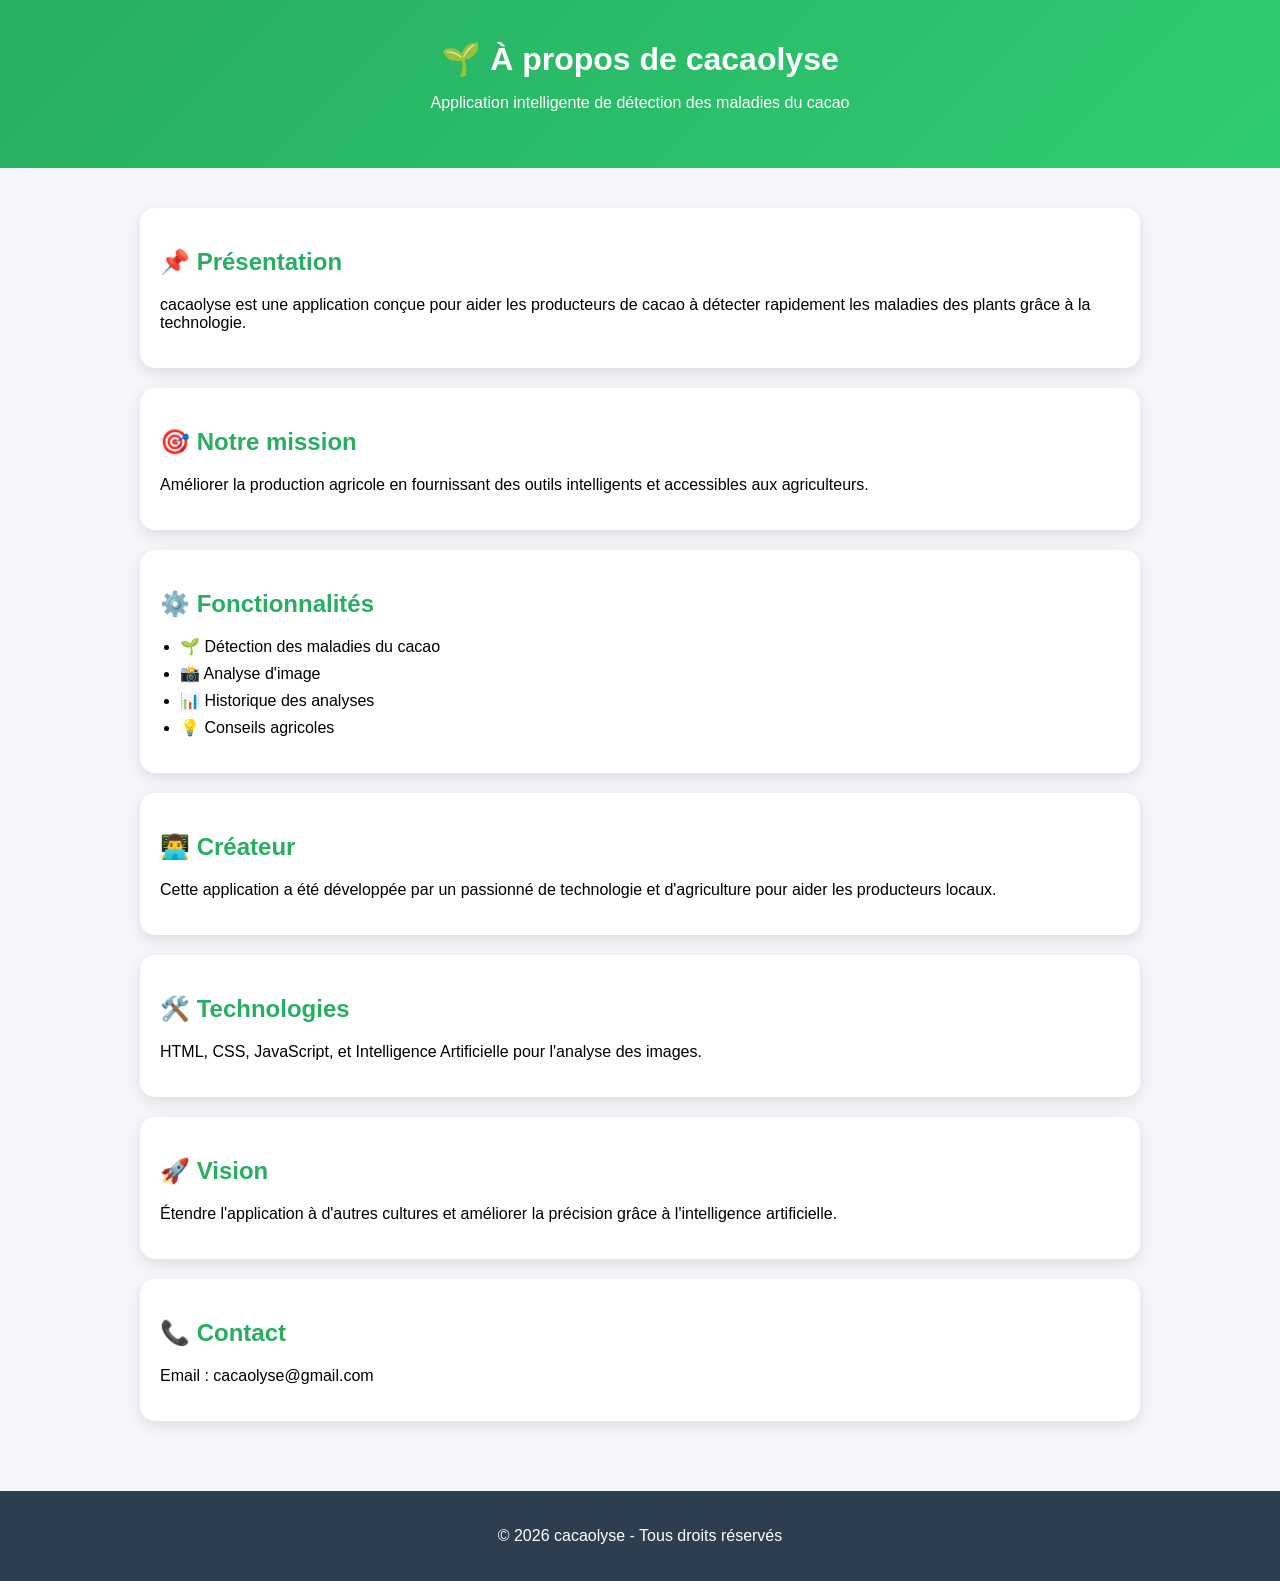
<file: apropos.html>
<!DOCTYPE html>
<html lang="en">
<head>
    <meta charset="UTF-8">
    <meta name="viewport" content="width=device-width, initial-scale=1.0">
    <title>propos</title>
    <link rel="stylesheet" href="apropos.css">
</head>
<body>
    <header>
    <h1>🌱 À propos de cacaolyse</h1>
    <p>Application intelligente de détection des maladies du cacao</p>
</header>

<div class="container">

    <div class="card">
    <h2>📌 Présentation</h2>
    <p>
        cacaolyse est une application conçue pour aider les producteurs de cacao 
        à détecter rapidement les maladies des plants grâce à la technologie.
    </p>
    </div>

    <div class="card">
    <h2>🎯 Notre mission</h2>
    <p>
        Améliorer la production agricole en fournissant des outils intelligents 
        et accessibles aux agriculteurs.
    </p>
    </div>

    <div class="card">
    <h2>⚙️ Fonctionnalités</h2>
    <ul>
        <li>🌱 Détection des maladies du cacao</li>
        <li>📸 Analyse d'image</li>
        <li>📊 Historique des analyses</li>
        <li>💡 Conseils agricoles</li>
    </ul>
    </div>

    <div class="card">
    <h2>👨‍💻 Créateur</h2>
    <p>
        Cette application a été développée par un passionné de technologie 
        et d'agriculture pour aider les producteurs locaux.
    </p>
    </div>

    <div class="card">
    <h2>🛠️ Technologies</h2>
    <p>
        HTML, CSS, JavaScript, et Intelligence Artificielle pour l'analyse des images.
    </p>
    </div>

    <div class="card">
    <h2>🚀 Vision</h2>
    <p>
        Étendre l'application à d'autres cultures et améliorer la précision 
        grâce à l'intelligence artificielle.
    </p>
    </div>

    <div class="card">
    <h2>📞 Contact </h2>
    <p>Email : cacaolyse@gmail.com</p>
    </div>

</div>

<footer>
    <p>©️ 2026 cacaolyse - Tous droits réservés</p>
</footer>

</body>
</html>
    
</body>
</html>
</file>
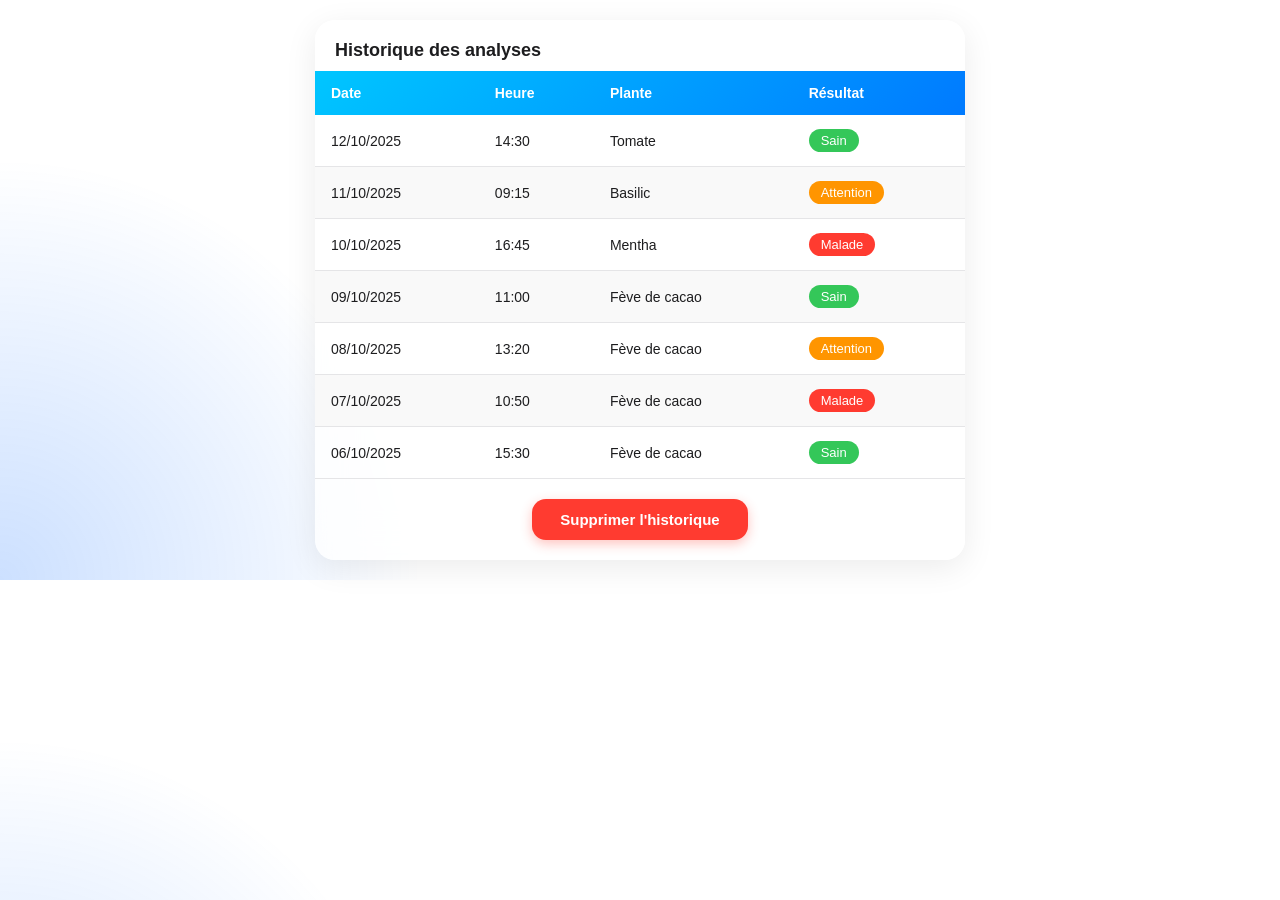
<file: historique.html>
<!DOCTYPE html>
<html lang="fr">
<head>
<meta charset="UTF-8">
<meta name="viewport" content="width=device-width, initial-scale=1.0">
<title> HISTORIQUE DES ANALYSES</title>
<style>
    * {
    margin: 0;
    padding: 0;
    box-sizing: border-box;
    font-family: -apple-system, BlinkMacSystemFont, "SF Pro Display", "Segoe UI", Roboto, sans-serif;
  }

  body {
    background: 
    radial-gradient(circle at bottom left,rgba(0,100,255,0.2), transparent 30%);
    color: #1d1d1f;
    padding: 20px;
    display: flex;
    justify-content: center;
  }

  .card {
    background: rgba(255, 255, 255, 0.75);
    backdrop-filter: blur(20px);
    -webkit-backdrop-filter: blur(20px);
    border-radius: 20px;
    box-shadow: 0 8px 32px rgba(0, 0, 0, 0.08);
    overflow: hidden;
    width: 100%;
    max-width: 650px;
  }

  .card-header {
    padding: 20px 20px 10px 20px;
    font-size: 18px;
    font-weight: 600;
    color: #1d1d1f;
  }

  table {
    width: 100%;
    border-collapse: collapse;
  }

  thead tr {
    background: linear-gradient(135deg, #00c6ff 0%, #007aff 100%);
    color: white;
  }

  th {
    padding: 14px 16px;
    text-align: left;
    font-weight: 600;
    font-size: 14px;
  }

  td {
    padding: 14px 16px;
    font-size: 14px;
    color: #1d1d1f;
  }

  tbody tr {
    border-bottom: 1px solid #e5e5e7;
    transition: background 0.2s;
  }

  tbody tr:hover {
    background: rgba(0, 122, 255, 0.05);
  }

  tbody tr:nth-child(even) {
    background: #f9f9f9;
  }

  .badge {
    padding: 4px 12px;
    border-radius: 12px;
    font-size: 13px;
    font-weight: 500;
    color: white;
    display: inline-block;
  }

  .badge.sain {
    background: #34c759;
  }

  .badge.attention {
    background: #ff9500;
  }

  .badge.malade {
    background: #ff3b30;
  }

  .footer {
    padding: 20px;
    text-align: center;
  }

  .btn-delete {
    background: #ff3b30;
    color: white;
    border: none;
    padding: 12px 28px;
    border-radius: 14px;
    font-weight: 600;
    font-size: 15px;
    box-shadow: 0 4px 12px rgba(255, 59, 48, 0.3);
    cursor: pointer;
    transition: transform 0.1s, box-shadow 0.2s;
  }

  .btn-delete:hover {
    transform: scale(1.02);
    box-shadow: 0 6px 16px rgba(255, 59, 48, 0.4);
  }

  .btn-delete:active {
    transform: scale(0.98);
  }
</style>
</head>
<body>

<div class="card">
  <div class="card-header">Historique des analyses</div>
  
  <table>
    <thead>
      <tr>
        <th>Date</th>
        <th>Heure</th>
        <th>Plante</th>
        <th>Résultat</th>
      </tr>
    </thead>
    <tbody>
      <tr>
        <td>12/10/2025</td>
        <td>14:30</td>
        <td>Tomate</td>
        <td><span class="badge sain">Sain</span></td>
      </tr>
      <tr>
        <td>11/10/2025</td>
        <td>09:15</td>
        <td>Basilic</td>
        <td><span class="badge attention">Attention</span></td>
      </tr>
      <tr>
        <td>10/10/2025</td>
        <td>16:45</td>
        <td>Mentha</td>
        <td><span class="badge malade">Malade</span></td>
      </tr>
      <tr>
        <td>09/10/2025</td>
        <td>11:00</td>
        <td>Fève de cacao</td>
        <td><span class="badge sain">Sain</span></td>
      </tr>
      <tr>
        <td>08/10/2025</td>
        <td>13:20</td>
        <td>Fève de cacao</td>
        <td><span class="badge attention">Attention</span></td>
      </tr>
      <tr>
        <td>07/10/2025</td>
        <td>10:50</td>
        <td>Fève de cacao</td>
        <td><span class="badge malade">Malade</span></td>
      </tr>
      <tr>
        <td>06/10/2025</td>
        <td>15:30</td>
        <td>Fève de cacao</td>
        <td><span class="badge sain">Sain</span></td>
      </tr>
    </tbody>
  </table>
  
  <div class="footer">
    <button class="btn-delete">Supprimer l'historique</button>
  </div>
</div>

</body>
</html>
</file>
<file: apropos.css>
body {
    font-family: Arial, sans-serif;
    margin: 0;
    background: #f4f6f9;
}

/* HEADER */
header {
    background: linear-gradient(135deg, #27ae60, #2ecc71);
    color: white;
    text-align: center;
    padding: 40px 20px;
}

header h1 {
    margin: 0;
    font-size: 32px;
}

/* CONTAINER */
.container {
    width: 90%;
    max-width: 1000px;
    margin: auto;
    padding: 20px;
}

/* CARDS */
.card {
    background: white;
    margin: 20px 0;
    padding: 20px;
    border-radius: 15px;
    box-shadow: 0px 5px 15px rgba(0,0,0,0.1);
    transition: 0.3s;
}

.card:hover {
    transform: translateY(-5px);
}

/* TITRES */
.card h2 {
    color: #27ae60;
}

/* LISTES */
ul {
    padding-left: 20px;
}

li {
    margin: 8px 0;
}

/* FOOTER */
footer {
    text-align: center;
    padding: 20px;
    background: #2c3e50;
    color: white;
    margin-top: 30px;
}
</file>
